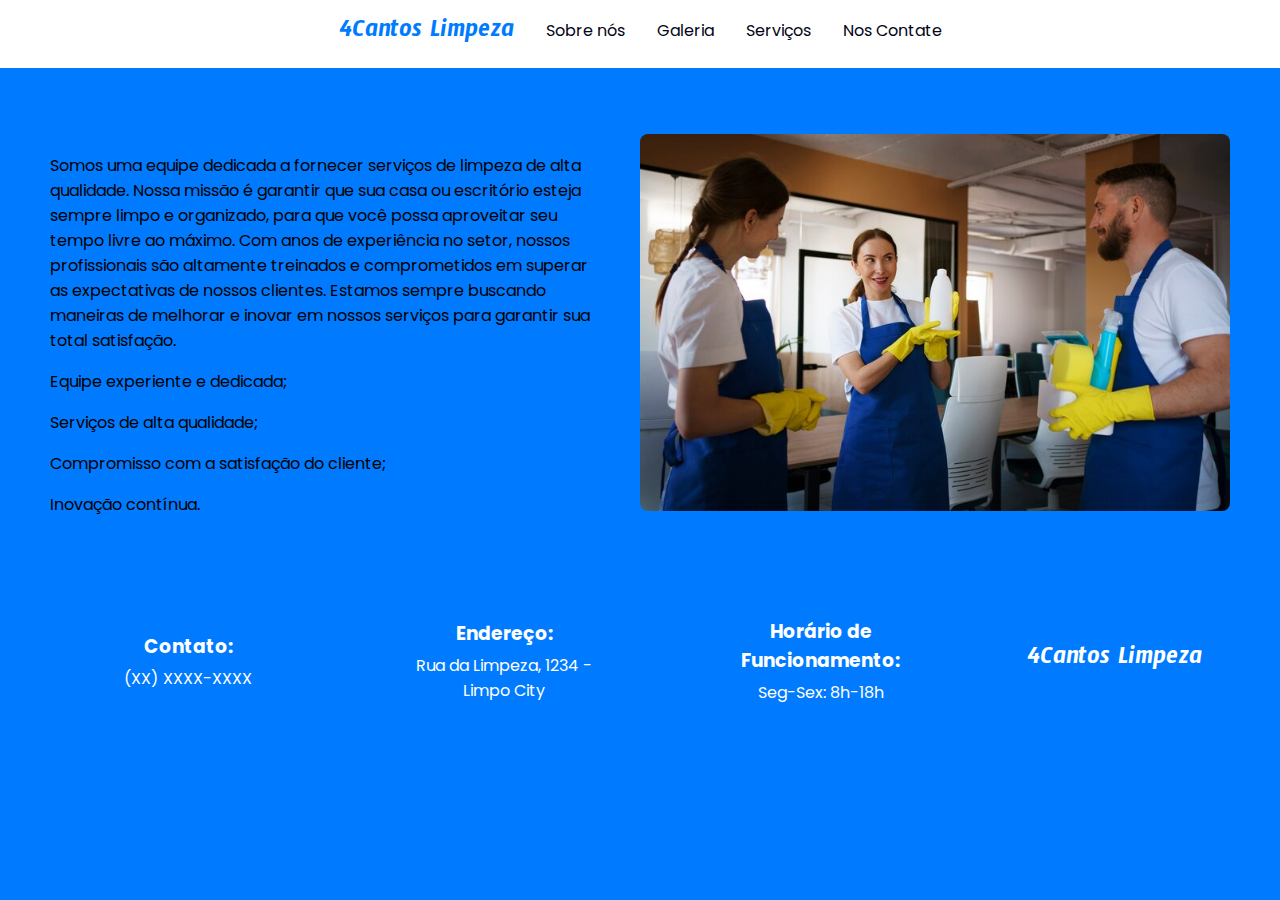
<file: about.html>
<!DOCTYPE html>
<html lang="en">
  <head>
    <meta charset="UTF-8" />
    <meta name="viewport" content="width=device-width, initial-scale=1.0" />
    <link rel="stylesheet" href="./css/about.css" />
    <link rel="stylesheet" href="./css/style.css" />
    <link
      rel="stylesheet"
      href="https://cdnjs.cloudflare.com/ajax/libs/font-awesome/4.7.0/css/font-awesome.min.css"
    />
    <title>4Cantos Limpeza</title>
  </head>
  <body>
    <div class="topnav" id="myTopnav">
      <a href="index.html" class="active">4Cantos Limpeza</a>
      <a href="about.html">Sobre nós</a>
      <a href="gallery.html">Galeria</a>
      <a href="services.html">Serviços</a>
      <a href="contact.html">Nos Contate</a>
      <a href="javascript:void(0);" class="icon" onclick="myFunction()">
        <i class="fa fa-bars"></i>
      </a>
    </div>

    <script>
      function myFunction() {
        var x = document.getElementById("myTopnav");
        if (x.className === "topnav") {
          x.className += " responsive";
        } else {
          x.className = "topnav";
        }
      }
    </script>

    <div class="about-us">
      <div class="about">
        <h2 class="cs-title">Sobre Nós</h2>
        <p class="cs-text">
          Somos uma equipe dedicada a fornecer serviços de limpeza de alta
          qualidade. Nossa missão é garantir que sua casa ou escritório esteja
          sempre limpo e organizado, para que você possa aproveitar seu tempo
          livre ao máximo. Com anos de experiência no setor, nossos
          profissionais são altamente treinados e comprometidos em superar as
          expectativas de nossos clientes. Estamos sempre buscando maneiras de
          melhorar e inovar em nossos serviços para garantir sua total
          satisfação.
        </p>
        <ul class="about-list">
          <li>Equipe experiente e dedicada;</li>
          <li>Serviços de alta qualidade;</li>
          <li>Compromisso com a satisfação do cliente;</li>
          <li>Inovação contínua.</li>
        </ul>
      </div>
      <div class="image-container">
        <img src="./img/grupo.jpg" alt="Imagem de exemplo" />
      </div>
    </div>

    <footer>
      <div class="footer-container">
        <div class="contact">
          <h3>Contato:</h3>
          <p>(XX) XXXX-XXXX</p>
        </div>
        <div class="address">
          <h3>Endereço:</h3>
          <p>Rua da Limpeza, 1234 - Limpo City</p>
        </div>
        <div class="hours">
          <h3>Horário de Funcionamento:</h3>
          <p>Seg-Sex: 8h-18h</p>
        </div>
        <div class="logo-text">4Cantos Limpeza</div>
      </div>
    </footer>
  </body>
</html>
</file>
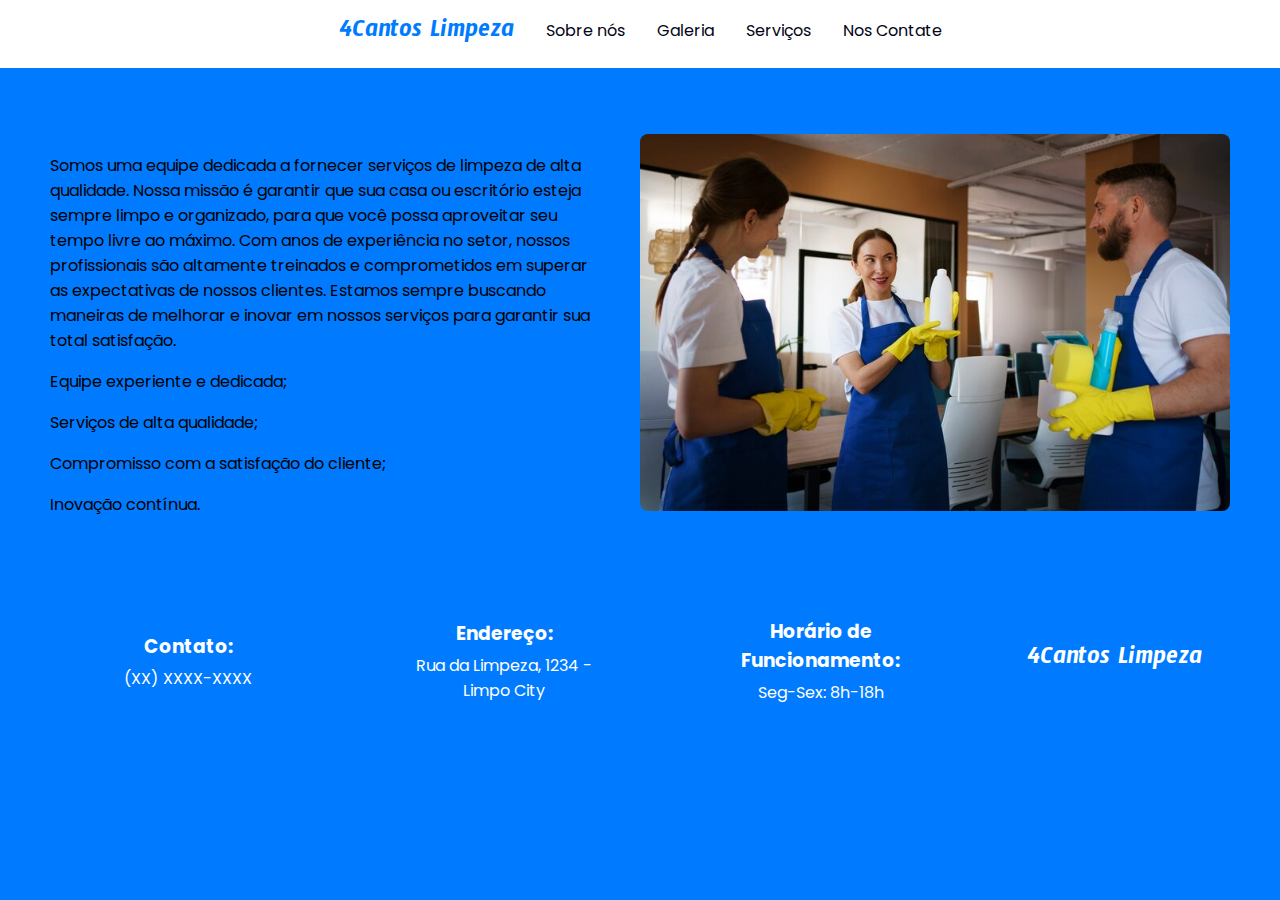
<file: html/about.html>
<!DOCTYPE html>
<html lang="en">
  <head>
    <meta charset="UTF-8" />
    <meta name="viewport" content="width=device-width, initial-scale=1.0" />
    <link rel="stylesheet" href="../css/about.css" />
    <link rel="stylesheet" href="../css/style.css" />
    <title>4Cantos Limpeza</title>
  </head>
  <body>
    <div class="topnav" id="myTopnav">
      <a href="index.html" class="active">4Cantos Limpeza</a>
      <a href="about.html">Sobre nós</a>
      <a href="gallery.html">Galeria</a>
      <a href="services.html">Serviços</a>
      <a href="contact.html">Nos Contate</a>
      <a href="javascript:void(0);" class="icon" onclick="myFunction()">
        <i class="fa fa-bars"></i>
      </a>
    </div>

    <script>
      function myFunction() {
        var x = document.getElementById("myTopnav");
        if (x.className === "topnav") {
          x.className += " responsive";
        } else {
          x.className = "topnav";
        }
      }
    </script>

    <div class="about-us">
      <div class="about">
        <h2 class="cs-title">Sobre Nós</h2>
        <p class="cs-text">
          Somos uma equipe dedicada a fornecer serviços de limpeza de alta
          qualidade. Nossa missão é garantir que sua casa ou escritório esteja
          sempre limpo e organizado, para que você possa aproveitar seu tempo
          livre ao máximo. Com anos de experiência no setor, nossos
          profissionais são altamente treinados e comprometidos em superar as
          expectativas de nossos clientes. Estamos sempre buscando maneiras de
          melhorar e inovar em nossos serviços para garantir sua total
          satisfação.
        </p>
        <ul class="about-list">
          <li>Equipe experiente e dedicada;</li>
          <li>Serviços de alta qualidade;</li>
          <li>Compromisso com a satisfação do cliente;</li>
          <li>Inovação contínua.</li>
        </ul>
      </div>
      <div class="image-container">
        <img src="../img/grupo.jpg" alt="Imagem de exemplo" />
      </div>
    </div>

    <footer>
      <div class="footer-container">
        <div class="contact">
          <h3>Contato:</h3>
          <p>(XX) XXXX-XXXX</p>
        </div>
        <div class="address">
          <h3>Endereço:</h3>
          <p>Rua da Limpeza, 1234 - Limpo City</p>
        </div>
        <div class="hours">
          <h3>Horário de Funcionamento:</h3>
          <p>Seg-Sex: 8h-18h</p>
        </div>
        <div class="logo-text">4Cantos Limpeza</div>
      </div>
    </footer>
  </body>
</html>
</file>
<file: css/about.css>
body {
  font-family: "Poppins", sans-serif;
  margin: 0;
  padding: 0;
}

.about-us {
  display: flex;
  justify-content: space-between;
  align-items: center;
  padding: 50px;
}

.about {
  width: 60%;
}

.cs-title {
  color: #007bff;
}

.cs-text {
  color: black;
  width: 100%;
  max-width: 550px;
  height: auto;
}

.image-container {
  width: 60%;
}

.image-container img {
  width: 100%;
  height: auto;
  border-radius: 8px;
}

.about-list {
  list-style-type: none;
  padding: 0;
}

.about-list li {
  margin-bottom: 10px;
  margin-top: 1rem;
}

@media screen and (max-width: 768px) {
  .about-us {
    flex-direction: column;
  }

  .image-container {
    width: 100%;
    margin-top: 30px;
  }

  .about {
    width: 100%;
  }
}
</file>
<file: css/style.css>
@import url("https://fonts.googleapis.com/css2?family=Agbalumo&family=Berkshire+Swash&family=Chicle&family=Kurale&family=Poppins:ital,wght@0,100;0,200;0,300;0,400;0,500;0,600;0,700;0,800;0,900;1,100;1,200;1,300;1,400;1,500;1,600;1,700;1,800;1,900&family=Roboto:ital,wght@0,100;0,300;0,400;0,500;0,700;0,900;1,100;1,300;1,400;1,500;1,700;1,900&family=Timmana&display=swap");
* {
  margin: 0;
  padding: 0;
  text-decoration: none;
  list-style-type: none;
}

body {
    overflow-x: hidden;
    margin: 2rem;
}

.topnav {
  background-color: #fff;
  overflow: hidden;
  text-align: center;
}

.topnav a {
  display: inline-block;
  color: #040415;
  font-family: "Poppins", "serif";
  text-align: center;
  padding: 12px 14px;
  text-decoration: none;
  font-size: 1rem;
  border-radius: 10px;
}

.topnav a.active {
  background-color: white;
  font-family: "Timmana", serif;
  font-size: 1.7rem;
  color: #007bff;
}

.topnav a:active {
  color: #0056b3;
}

.topnav .icon {
    margin-top: 0.3rem;
    display: block;
    position: absolute;
    right: 0;
    top: 0;
}

.topnav .icon {
    display: none;
}

@media screen and (min-width: 768px) {
    .topnav .icon {
        display: none; 
    }
}

body, html {
    height: 100%;
    margin: 0;
}

.hero-image {
    background-image: linear-gradient(rgba(0, 0, 0, 0.5), rgba(0, 0, 0, 0.5)), url("../img/4cantos.jpg");
    height: 100%;
    background-position: center;
    background-repeat: no-repeat;
    background-size: cover;
    position: relative;
}

.hero-title {
    text-align: center;
    position: absolute;
    top: 50%;
    left: 50%;
    transform: translate(-50%, -50%);
    font-family: 'Poppins', sans-serif;
    line-height: 24px;
    color: white;
    animation: fadeIn 2s forwards; 
}

.hero-title h1 {
    color: white;
}

@keyframes fadeIn {
    from {
        filter: blur(20px); /* Desfoque inicial */
        opacity: 0;
    }
    to {
        filter: blur(0); /* Sem desfoque */
        opacity: 1;
    }
}


@media screen and (max-width: 600px) {
  .topnav a:not(:first-child) {
    display: none;
  }
  .topnav a.icon {
    float: right;
    display: block;
  }
}

@media screen and (max-width: 600px) {
  .topnav.responsive {
    position: relative;
  }
  .topnav.responsive a.icon {
    position: absolute;
    right: 0;
    top: 0;
  }
  .topnav.responsive a {
    float: none;
    display: block;
    text-align: left;
  }
}


.container {
  display: flex;
  flex-direction: column;
}
.html-object {
  margin-bottom: 20px;
  max-width: 100%
  height: auto;
}

.call-to-action {
    background-color: #007bff; 
    padding: 20px;
    text-align: center;
    font-family: 'Poppins', sans-serif;
}

.call-to-action p {
    color: #fff; 
    font-size: 18px;
    line-height: 1.5;
}

.btn {
    display: inline-block;
    background-color: #fff;
    color: #007bff; 
    padding: 10px 20px;
    margin-top: 20px;
    text-decoration: none;
    border-radius: 5px;
    transition: background-color 0.3s, color 0.3s;
}

.btn:hover {
    background-color: #0056b3; 
    color: #fff;
}


.container {
    display: flex;
    justify-content: center;
    align-items: center;
    flex-direction: row;
    background-color: #f7f7f7;
    margin-bottom: 3rem;
}

.content {
    flex: 1;
    padding: 20px;
    font-family: "Poppins", "serif";
}

.image {
    flex: 1;
    padding: 20px;
    max-width: 100%;
    height: auto;
}

h1 {
    font-size: 24px;
    color: #0056b3;
}

p {
    font-size: 16px;
    color: #666;
}

img {
    max-width: 100%;
    height: auto;
    display: block;
}

footer {
    background-color: #007bff;
    padding: 30px;
    text-align: center;
}

.footer-container {
    display: flex;
    flex-wrap: wrap;
    justify-content: space-around;
    align-items: center;
}

.contact,
.address,
.hours,
.logo {
    flex: 1;
    padding: 10px;
    max-width: 200px; 
    color: white;
    font-family: "Poppins", serif;
}

.contact h3,
.address h3,
.hours h3 {
    margin-bottom: 5px;
    font-weight: bold;
    color: white;
}

.contact h3, p
.address h3, p
.hours h3, p {
    color: white;
}

.content p {
    color: grey;
}

.logo-text {
    font-family: "Timmana", serif;
    font-size: 1.7rem;
    color: white;
    cursor: default;
    text-decoration: none;
}

.logo-text:hover, .logo-text:active, .logo-text:focus, .logo-text:visited {
    color: white; 
}

@media only screen and (max-width: 600px) {
    .footer-container {
        flex-direction: column;
        align-items: center;
    }
}


@media only screen and (min-width: 0rem) {
    #our-services {
        padding: var(--sectionPadding);
        position: relative;
        z-index: 10;
        margin: 2rem;
    }
    #our-services .cs-container {
        width: 100%;
        max-width: 80rem;
        margin: auto;
        display: flex;
        justify-content: center;
        align-items: center;
        flex-direction: column;
        gap: clamp(3rem, 6vw, 4rem);
    }
    #our-services .cs-content {
        text-align: center;
        width: 100%;
        display: flex;
        flex-direction: column;
        align-items: center;
    }
    .our-services {
    margin-top: 80px;
}
    #our-services .cs-topper {
        color: #767676;
        font-family: "Poppins", serif;
    }
    #our-services .cs-title {
        max-width: 25ch;
        margin: 0;
        color:#0056b3;
        font-family: "Poppins", serif;
        line-height: 30px;
    }
    #our-services .cs-card-group {
        margin: 0;
        padding: 0;
        width: 100%;
        display: grid;
        grid-template-columns: repeat(12, 1fr);
        gap: clamp(1rem, 2vw, 1.25rem);
    }
    #our-services .cs-item {
        text-align: center;
        list-style: none;
        width: 100%;
        height: 19.0625rem;
        margin: 0;
        padding: 0;
        background-color: #000;
        border-radius: 1.5rem;
        overflow: hidden;
        box-shadow: 0px 12px 80px 0px rgba(26, 26, 26, 0.08);
        box-sizing: border-box;
        grid-column: span 12;
        grid-row: span 1;
        display: flex;
        flex-direction: column;
        align-items: flex-start;
        justify-content: flex-end;
        position: relative;
        z-index: 1;
    }
    #our-services .cs-item:hover .cs-background:before {
        background-color: var(--primary);
        opacity: 0.84;
    }
    #our-services .cs-item:hover .cs-background img {
        transform: scale(1.2);
    }
    #our-services .cs-link {
        text-decoration: none;
        width: 100%;
        height: 100%;
        padding: 1.5rem;
        box-sizing: border-box;
        display: flex;
        justify-content: center;
        align-items: center;
    }
    #our-services .cs-h3 {
        font-size: 1.5625rem;
        line-height: 1.2em;
        font-weight: bold;
        text-align: inherit;
        margin: 0;
        color: var(--bodyTextColorWhite);
        transition: color 0.3s;
        color: white;
        font-family: "Poppins", serif;
    }
    #our-services .cs-span {
        display: block;
        color: white;
    }
    #our-services .cs-background {
        width: 100%;
        height: 100%;
        display: block;
        position: absolute;
        top: 0;
        left: 0;
        z-index: -1;
    }
    #our-services .cs-background:before {
        content: "";
        position: absolute;
        display: block;
        height: 100%;
        width: 100%;
        background-color: #000;
        opacity: 0.4;
        top: 0;
        left: 0;
        z-index: 1;
        transition:
            background-color 0.3s,
            opacity 0.3s;
    }
    #our-services .cs-background img {
        position: absolute;
        top: 0;
        left: 0;
        height: 100%;
        width: 100%;
        object-fit: cover;
        transition: transform 0.6s;
    }
}
@media only screen and (min-width: 37.5rem) {
    #our-services .cs-item {
        grid-column: span 6;
    }
}
@media only screen and (min-width: 64rem) {
    #our-services .cs-content {
        text-align: left;
        align-items: flex-start;
    }
    #our-services .cs-item {
        grid-column: span 3;
    }
}


@media only screen and (min-width: 0rem) {
    #meet-our-team {
        overflow: hidden;
        padding: var(--sectionPadding);
        background-color: #f7f7f7;
        padding-bottom: 3rem;
    }
    #meet-our-team .cs-container {
        width: 100%;
        max-width: 80rem;
        margin: auto;
        display: flex;
        flex-direction: column;
        align-items: center;
        gap: clamp(3rem, 6vw, 4rem);
    }
    #meet-our-team .cs-content {
        text-align: center;
        width: 100%;
        display: flex;
        flex-direction: column;
        align-items: center;
        margin-left: 2rem;
    }
    #meet-our-team .cs-topper {
        font-size: 1rem;
        text-align: inherit;
        color: grey;
        font-family: 'Poppins', serif;
        display: block;
        margin-top: 2rem;
    }
    #meet-our-team .cs-title {
        font-size: 1.5rem;
        text-align: inherit;
        max-width: 43.75rem;
        color: #0056b3;
        font-family: 'Poppins', serif;
        position: relative;
    }
    #meet-our-team .cs-title {
        margin: 0 0 2rem 0;
    }
    
    #meet-our-team .cs-button-solid:before {
        content: "";
        position: absolute;
        height: 100%;
        width: 0%;
        background: #000;
        opacity: 1;
        top: 0;
        left: 0;
        z-index: -1;
        border-radius: 0.25rem;
        transition: width 0.3s;
    }
    #meet-our-team .cs-button-solid:hover:before {
        width: 100%;
    }
    #meet-our-team .cs-card-group {
        width: 100%;
        padding: 0;
        margin: 0;
        display: flex;
        justify-content: center;
        align-items: center;
        flex-direction: column;
        gap: 1rem;
    }
    #meet-our-team .cs-item {
        list-style: none;
        width: 100%;
        max-width: 21.5rem;
        border-radius: 1rem;
        overflow: hidden;
        position: relative;
    }
    #meet-our-team .cs-item:hover .cs-background {
        background-color: var(--primary);
    }
    #meet-our-team .cs-item:hover .cs-background img {
        transform: scale(1.1);
        opacity: 0.9;
    }
    #meet-our-team .cs-item:hover .cs-name {
        color: #0056b3;
    }

    #meet-our-team .cs-name {
        color: #007bff;
        font-family: "Poppins", serif;
    }

    #meet-our-team .cs-info {
        padding: 0.75rem 1rem;
        background-color: #fff;
        display: flex;
        justify-content: center;
        align-items: center;
        flex-direction: column;
        z-index: 10;
    }
    #meet-our-team .cs-name {
        font-size: 1.25rem;
        font-weight: 700;
        color: #3a89c9;
        line-height: 1.2em;
        margin: 0;
        display: block;
        transition: color 0.3s;
    }
    #meet-our-team .cs-job {
        font-size: clamp(0.875rem, 1.5vw, 1rem);
        line-height: 1.5em;
        font-family: "Poppins", serif;
        color: grey;
        font-size: 14px;
        display: block;
    }
    #meet-our-team .cs-background {
        width: 100%;
        height: 21.25rem;
        overflow: hidden;
        display: block;
        position: relative;
        transition: background-color 0.3s;
    }
    #meet-our-team .cs-background img {
        position: absolute;
        top: 0;
        left: 0;
        height: 100%;
        width: 100%;
        object-fit: cover;
        object-position: top;
        transition:
            transform 0.6s,
            opacity 0.3s;
    }
    #meet-our-team .cs-bubbles {
        display: none;
    }
}
@media only screen and (min-width: 43.75rem) {
    #meet-our-team .cs-content {
        text-align: left;
        width: 100%;
        max-width: 44.25rem;
        flex-direction: row;
        justify-content: space-between;
        align-items: flex-end;
    }
    #meet-our-team .cs-title {
        margin: 0;
    }
    #meet-our-team .cs-card-group {
        flex-direction: row;
        flex-wrap: wrap;
        width: 100%;
    }
    #meet-our-team .cs-item {
        width: 48.8%;
    }
}
@media only screen and (min-width: 64rem) {
    #meet-our-team .cs-content {
        max-width: 100%;
    }
    #meet-our-team .cs-card-group {
        flex-wrap: nowrap;
        justify-content: space-between;
    }
    #meet-our-team .cs-item {
        width: 100%;
    }
    #meet-our-team .cs-background {
        height: clamp(15.625rem, 25vw, 20.9375rem);
    }
    #meet-our-team .cs-bubbles {
        display: block;
        position: absolute;
    }
    #meet-our-team .cs-bubbles-small {
        width: 13.875rem;
        height: 9.5rem;
        left: -21.875rem;
        top: -3.125rem;
    }
    #meet-our-team .cs-bubbles-small:before {
        content: "";
        width: 8.75rem;
        height: 8.75rem;
        border-radius: 50%;
        background: #fff;
        opacity: 1;
        position: absolute;
        display: block;
        top: 0;
        right: 0;
        animation-name: floatAnimation2;
        animation-duration: 6s;
        animation-timing-function: ease-in-out;
        animation-fill-mode: forwards;
        animation-iteration-count: infinite;
    }
    #meet-our-team .cs-bubbles-small:after {
        content: "";
        width: 7.3125rem;
        height: 7.3125rem;
        border-radius: 50%;
        background: #fff;
        opacity: 1;
        position: absolute;
        display: block;
        bottom: 0;
        left: 0;
        animation-name: floatAnimation;
        animation-duration: 20s;
        animation-timing-function: ease-in-out;
        animation-fill-mode: forwards;
        animation-iteration-count: infinite;
    }
    #meet-our-team .cs-bubbles-big {
        width: 19.75rem;
        height: 24.125rem;
        right: -22.875rem;
        bottom: -6.25rem;
    }
    #meet-our-team .cs-bubbles-big:before {
        content: "";
        width: 5.875rem;
        height: 5.875rem;
        border-radius: 50%;
        background: #fff;
        opacity: 1;
        position: absolute;
        display: block;
        top: 0;
        left: 0;
        animation-name: floatAnimation2;
        animation-duration: 6s;
        animation-timing-function: ease-in-out;
        animation-fill-mode: forwards;
        animation-iteration-count: infinite;
    }
    #meet-our-team .cs-bubbles-big:after {
        content: "";
        width: 5.875rem;
        height: 5.875rem;
        border-radius: 50%;
        background: #fff;
        opacity: 1;
        position: absolute;
        display: block;
        top: 4.375rem;
        right: 3.75rem;
        animation-name: floatAnimation;
        animation-duration: 20s;
        animation-timing-function: ease-in-out;
        animation-fill-mode: forwards;
        animation-iteration-count: infinite;
    }
    #meet-our-team .cs-bubbles-big2 {
        width: 13.1875rem;
        height: 13.1875rem;
        border-radius: 50%;
        background: #fff;
        opacity: 1;
        position: absolute;
        display: block;
        bottom: 1.4375rem;
        left: 0.1875rem;
        animation-name: floatAnimation;
        animation-duration: 14s;
        animation-timing-function: ease-in-out;
        animation-fill-mode: forwards;
        animation-iteration-count: infinite;
    }
    #meet-our-team .cs-bubbles-big2:before {
        content: "";
        width: 9.875rem;
        height: 9.875rem;
        border-radius: 50%;
        background: #fff;
        opacity: 1;
        position: absolute;
        display: block;
        bottom: -4.6875rem;
        right: -4.6875rem;
        animation-name: floatAnimation2;
        animation-duration: 6s;
        animation-timing-function: ease-in-out;
        animation-fill-mode: forwards;
        animation-iteration-count: infinite;
    }
    @keyframes floatAnimation {
        0% {
            transform: translateY(0);
        }
        50% {
            transform: translateY(-2em);
        }
        100% {
            transform: translateY(0);
        }
    }
    @keyframes floatAnimation2 {
        0% {
            transform: translateY(0);
        }
        50% {
            transform: translateY(-1em);
        }
        100% {
            transform: translateY(0);
        }
    }
}


@media only screen and (min-width: 0rem) {
    #reviews {
        padding: var(--sectionPadding);
    }
    #reviews .cs-container {
        width: 100%;
        max-width: 80rem;
        margin: auto;
        display: flex;
        flex-direction: column;
        align-items: center;
        gap: clamp(3rem, 6vw, 4rem);
        margin-top: 3rem;
        margin-bottom: 3rem;
    }
    #reviews .cs-content {
        text-align: center;
        width: 100%;
        display: flex;
        flex-direction: column;
        align-items: center;
    }

    #reviews .cs-card-group {
        padding: 0;
        margin: 0;
        display: flex;
        justify-content: center;
        align-items: center;
        flex-direction: column;
        gap: clamp(1rem, 2.5vw, 1.15rem);
    }
    #reviews .cs-item {
        list-style: none;
        width: 100%;
        max-width: 39.375rem;
        padding: clamp(1.5rem, 3.15vw, 2rem) clamp(1rem, 3.15vw, 2.5rem);
        background-color: #f7f7f7;
        border-radius: 1rem;
        box-sizing: border-box;
        display: flex;
        justify-content: center;
        align-items: flex-start;
        flex-direction: column;
        position: relative;
    }
    #reviews .cs-quote {
        width: 2.5rem;
        height: auto;
        margin-bottom: 2rem;
        display: block;
    }
    #reviews .cs-review {
        font-size: clamp(0.875rem, 2vw, 1.25rem);
        line-height: 1.5em;
        margin: 0;
        margin-bottom: clamp(1.25rem, 3vw, 2.5rem);
        color: var(--bodyTextColor);
    }
    #reviews .cs-name {
        font-size: clamp(1.25rem, 3vw, 1.5625rem);
        line-height: 1.2em;
        font-weight: 700;
        margin: 0;
        margin-top: auto;
        color: var(--headerColor);
        display: block;
    }
    #reviews .cs-job {
        font-size: clamp(0.875rem, 1.6vw, 1rem);
        line-height: 1.5em;
        margin: 0;
        color: var(--bodyTextColor);
        display: block;
    }
    #reviews .cs-topper {
        font-family: "Poppins", "serif";
        color: gray;
    }
    #reviews .cs-title {
        font-family: "Poppins", "serif";
        color: #0056b3;
    }
    #reviews .cs-text { 
        font-family: "Poppins", "serif";
        color: gray;
}
#reviews .cs-name, .cs-job, .cs-review {
    font-family: "Poppins", "serif";
}

#reviews .cs-review  {
    font-size: 16px;
}

}
@media only screen and (min-width: 48rem) {
    #reviews .cs-card-group {
        flex-direction: row;
        justify-content: space-between;
        align-items: stretch;
    }
}

.hero-button {
    display: inline-block; 
    padding: 10px 20px; 
    background-color: #007bff; 
    color: white; 
    text-decoration: none; 
    border-radius: 5px; 
}

.hero-button:hover {
    background-color: #004380; 
}
           
body {
    font-family: Poppins, sans-serif;
    background-color: #007bff;
    margin: 0;
    padding: 0;
}

header {
    text-align: center;
    color: white;
    padding: 1em;
}

#weather {
    background-color: #007bff;
    padding: 1em;
    border-radius: 10px;
    box-shadow: 0 0 10px rgba(0, 0, 0, 0.1);
    display: inline-block;
}

#weather p {
    margin: 0.5em 0;
}
</file>
